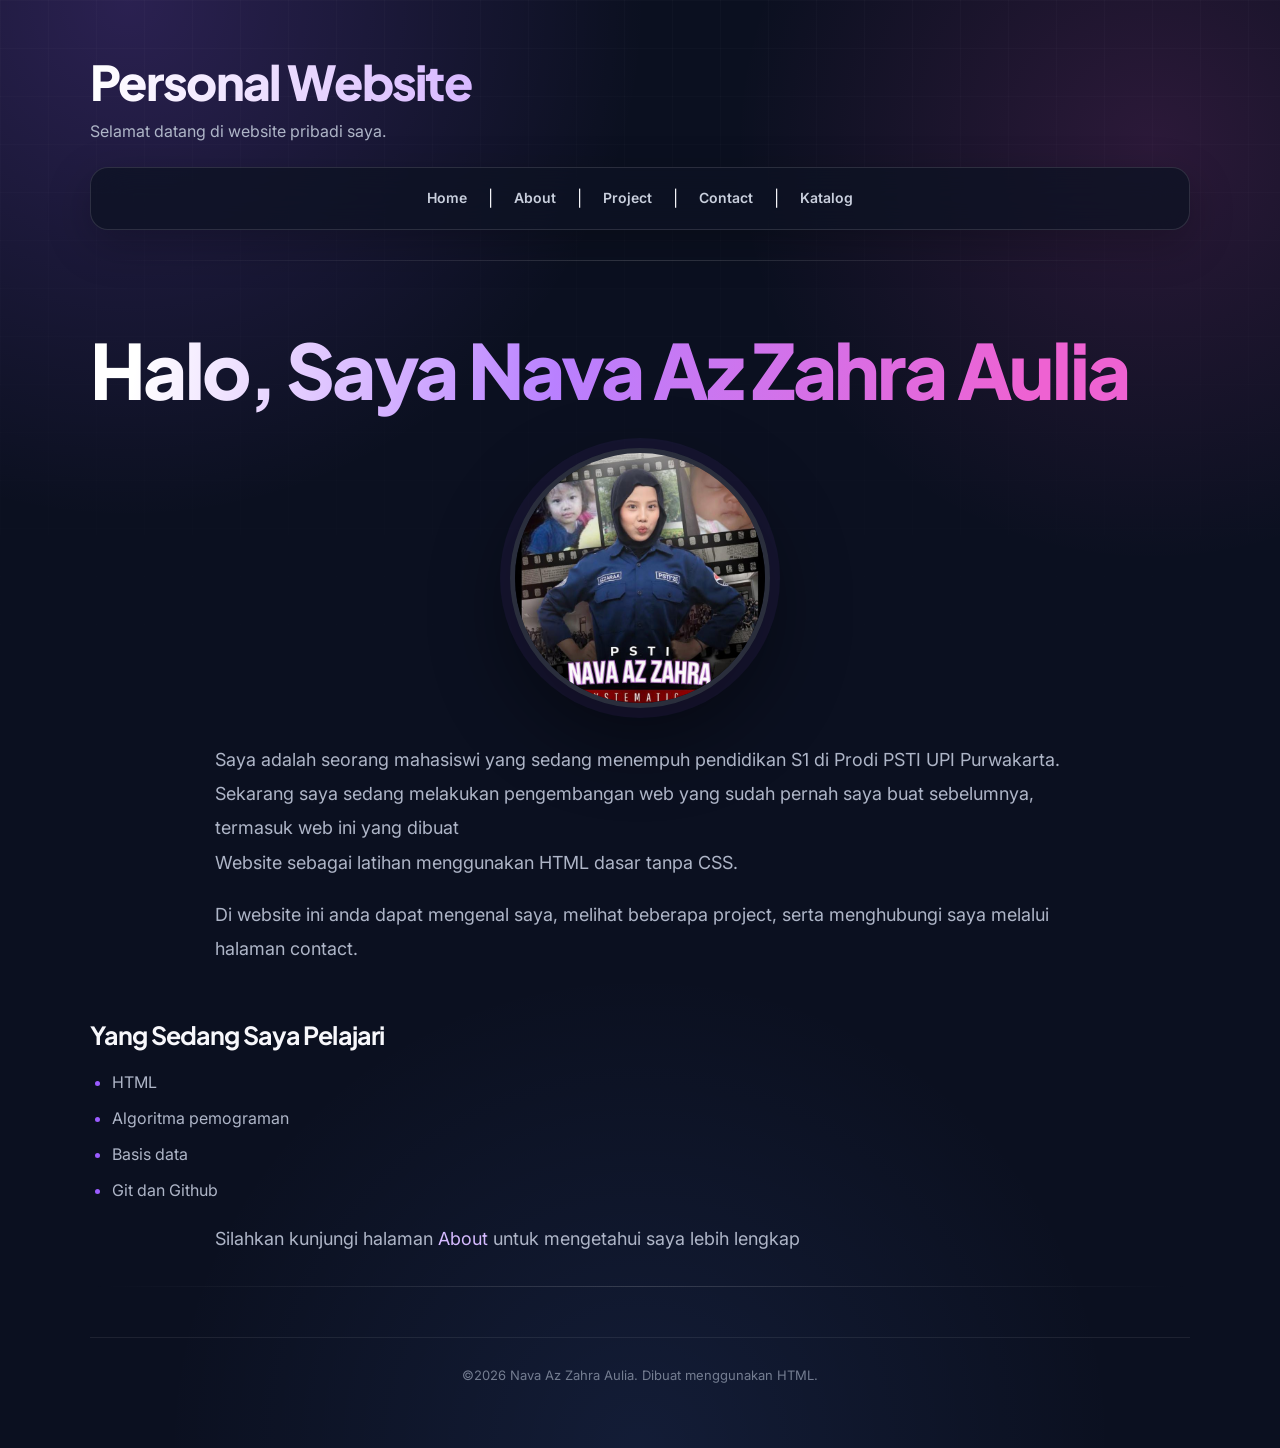
<file: index.html>
<!doctype html>
<html lang="id">
  <head>
    <meta charset="UTF-8" />
    <title>Personal Website</title>
    <!-- Menggubungkan file HTML dengan file CSS eksternal -->
     <link rel="stylesheet" href="style.css"
  </head>
  <body>
    <!-- Konten halaman ditulis di dalam body -->
    <h1>Personal Website</h1>
    <p>Selamat datang di website pribadi saya.</p>
    <nav>
      <a href="index.html">Home</a> | <a href="about.html">About</a> |
      <a href="project.html">Project</a>| <a href="contact.html">Contact</a> |
      <a href="katalog.html">Katalog</a>
    </nav>
    <hr />
  </body>
  <h2>Halo, Saya Nava Az Zahra Aulia</h2>
  <body>
    <img src="assets/Nava.jpeg" alt="Foto profil" width="200" />
    <p>
      Saya adalah seorang mahasiswi yang sedang menempuh pendidikan S1 di Prodi PSTI UPI Purwakarta. Sekarang saya sedang melakukan pengembangan web yang sudah pernah saya buat sebelumnya, termasuk web ini yang dibuat <br />Website
      sebagai latihan menggunakan HTML dasar tanpa CSS.
    </p>
    <p>
      Di website ini anda dapat mengenal saya, melihat beberapa project, serta
      menghubungi saya melalui halaman contact.
    </p>
<h3>Yang Sedang Saya Pelajari</h3>
<ul>
      <li>HTML</li>
      <li>Algoritma pemograman</li>
      <li>Basis data</li>
      <li>Git dan Github</li>
    </ul>
<p>Silahkan kunjungi halaman <a href="about.html">About</a> untuk mengetahui saya lebih lengkap </p>
   <hr />
   <p>©2026 Nava Az Zahra Aulia. Dibuat menggunakan HTML.</p>
<body>
</html>
</file>
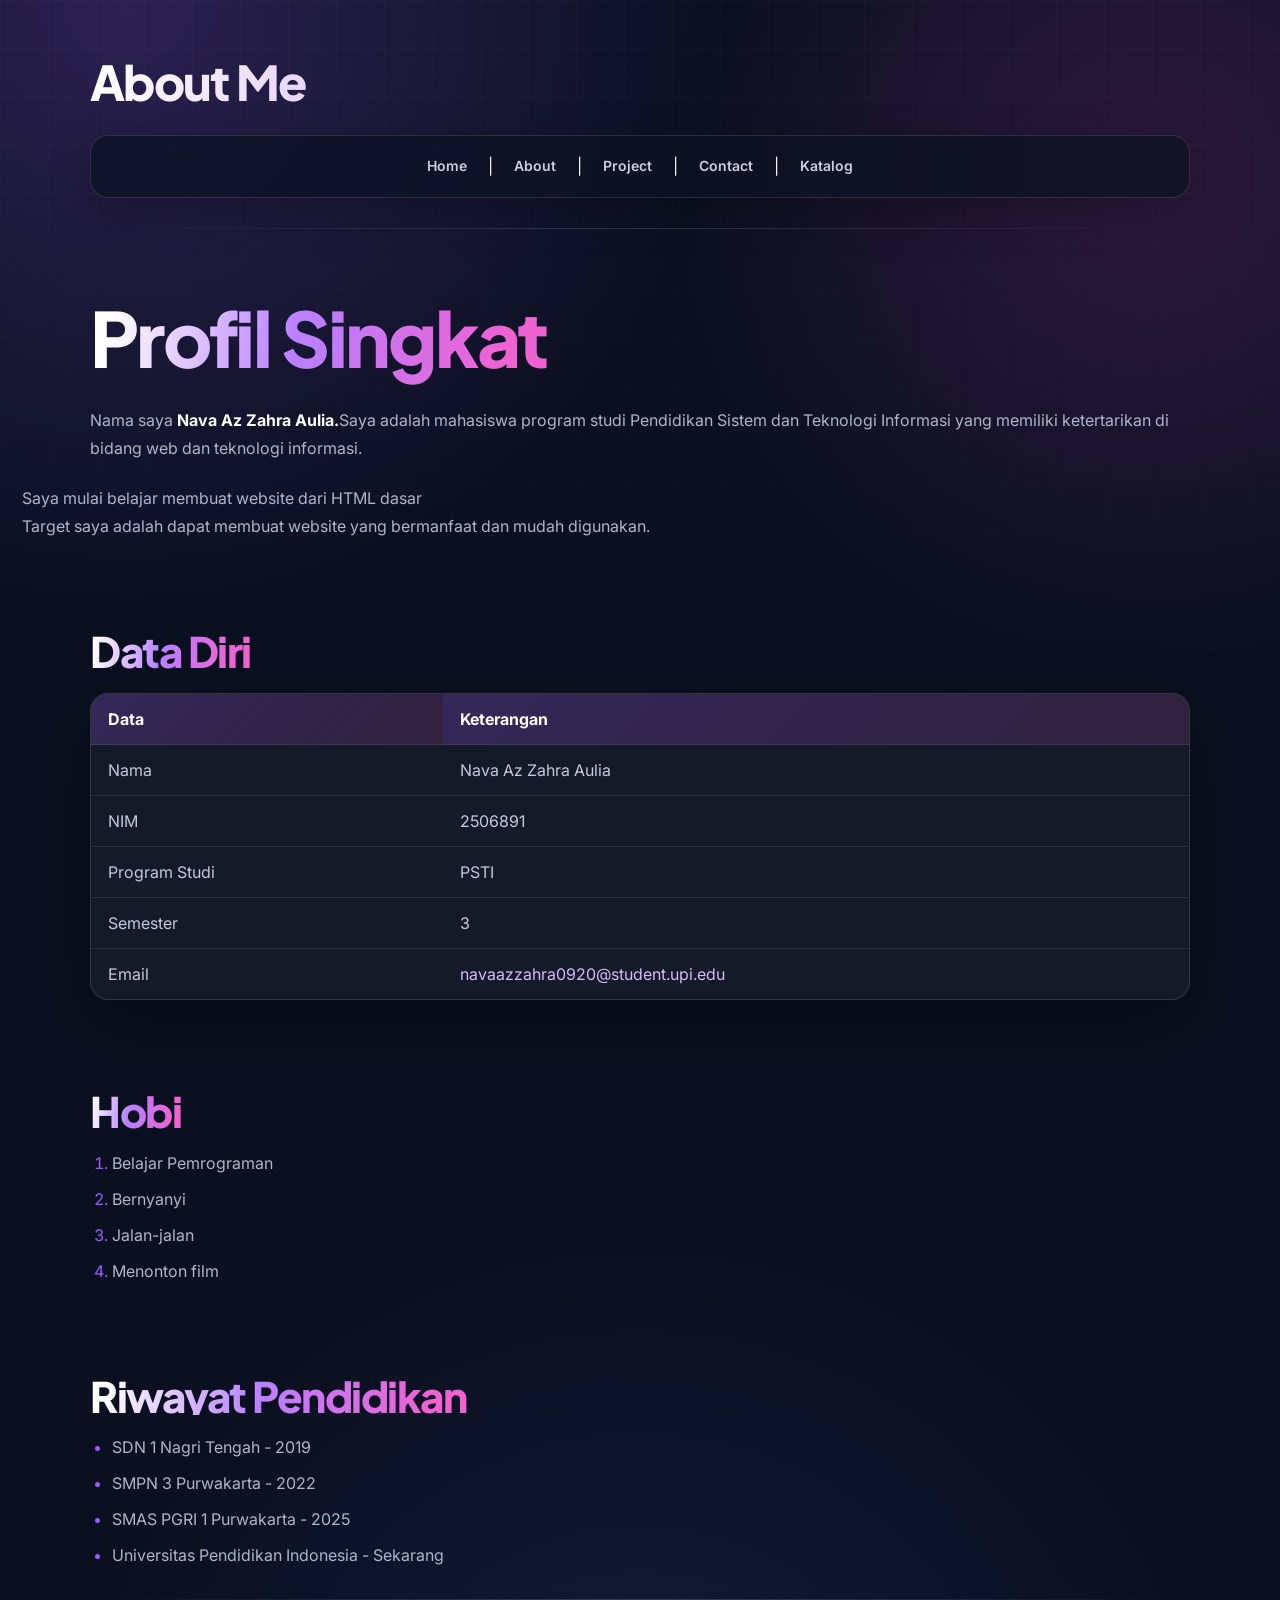
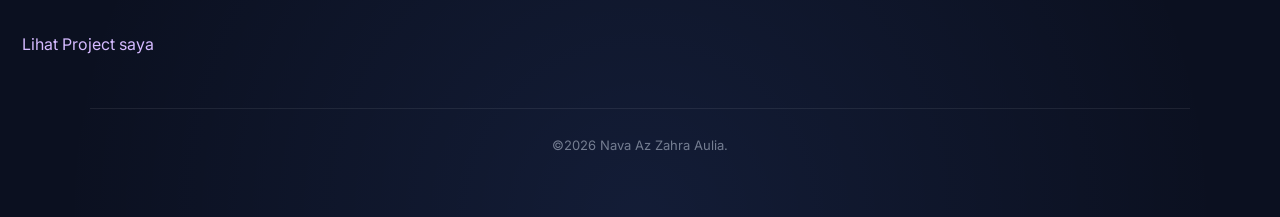
<file: about.html>
<html lang="id">
  <head>
    <meta charset="UTF-8" />
    <title>Personal Website</title>
    <!-- Menggubungkan file HTML dengan file CSS eksternal -->
     <link rel="stylesheet" href="style.css"
  </head>
  <body>
    <!-- Konten halaman ditulis di dalam body -->
    <h1>About Me</h1>
    <nav>
      <a href="index.html">Home</a> | <a href="about.html">About</a> |
      <a href="project.html">Project</a>| <a href="contact.html">Contact</a> |
      <a href="katalog.html">Katalog</a>
    </nav>
    <hr />
  </body>
  <h2>Profil Singkat</h2>
  <p>Nama saya <strong>Nava Az Zahra Aulia.</strong>Saya adalah mahasiswa program studi Pendidikan Sistem dan Teknologi Informasi yang memiliki ketertarikan di bidang web dan teknologi informasi.</p>
  <p>Saya mulai belajar membuat website dari HTML dasar  <br />Target saya adalah dapat membuat website yang bermanfaat dan mudah digunakan.</p>
  <h2>Data Diri</h2>
  <table border="1" cellpadding="8">
  <tr>
   <th>Data</th>
   <th>Keterangan</th>
  </tr>
  <tr>
   <td>Nama</td>
   <td>Nava Az Zahra Aulia</td>
  </tr>
  <tr>
  <td>NIM</td>
  <td>2506891</td>
 </tr>
 <tr>
  <td>Program Studi</td>
  <td>PSTI</td>
 </tr>
 <tr>
  <td>Semester</td>
  <td>3</td>
 </tr>
 <tr>
  <td>Email</td>
  <td>
  <a href="mailto:navaazzahra0920@student.upi.edu">
   navaazzahra0920@student.upi.edu</a>
 </td>
 </tr>
</table>
<h2>Hobi</h2>
<ol>
    <li>Belajar Pemrograman</li>
    <li>Bernyanyi</li>
    <li>Jalan-jalan</li>
    <li>Menonton film</li>
</ol>
<h2>Riwayat Pendidikan</h2>
<ul>
    <li>SDN 1 Nagri Tengah - 2019</li>
    <li>SMPN 3 Purwakarta - 2022</li>
    <li>SMAS PGRI 1 Purwakarta - 2025</li>
    <li>Universitas Pendidikan Indonesia - Sekarang</li>
</ul>
<hr>
    <p>
      <a href="project.html"> Lihat Project saya</a>
    </p>
    <p>©2026 Nava Az Zahra Aulia.</p>
  <body>
</html>
</file>
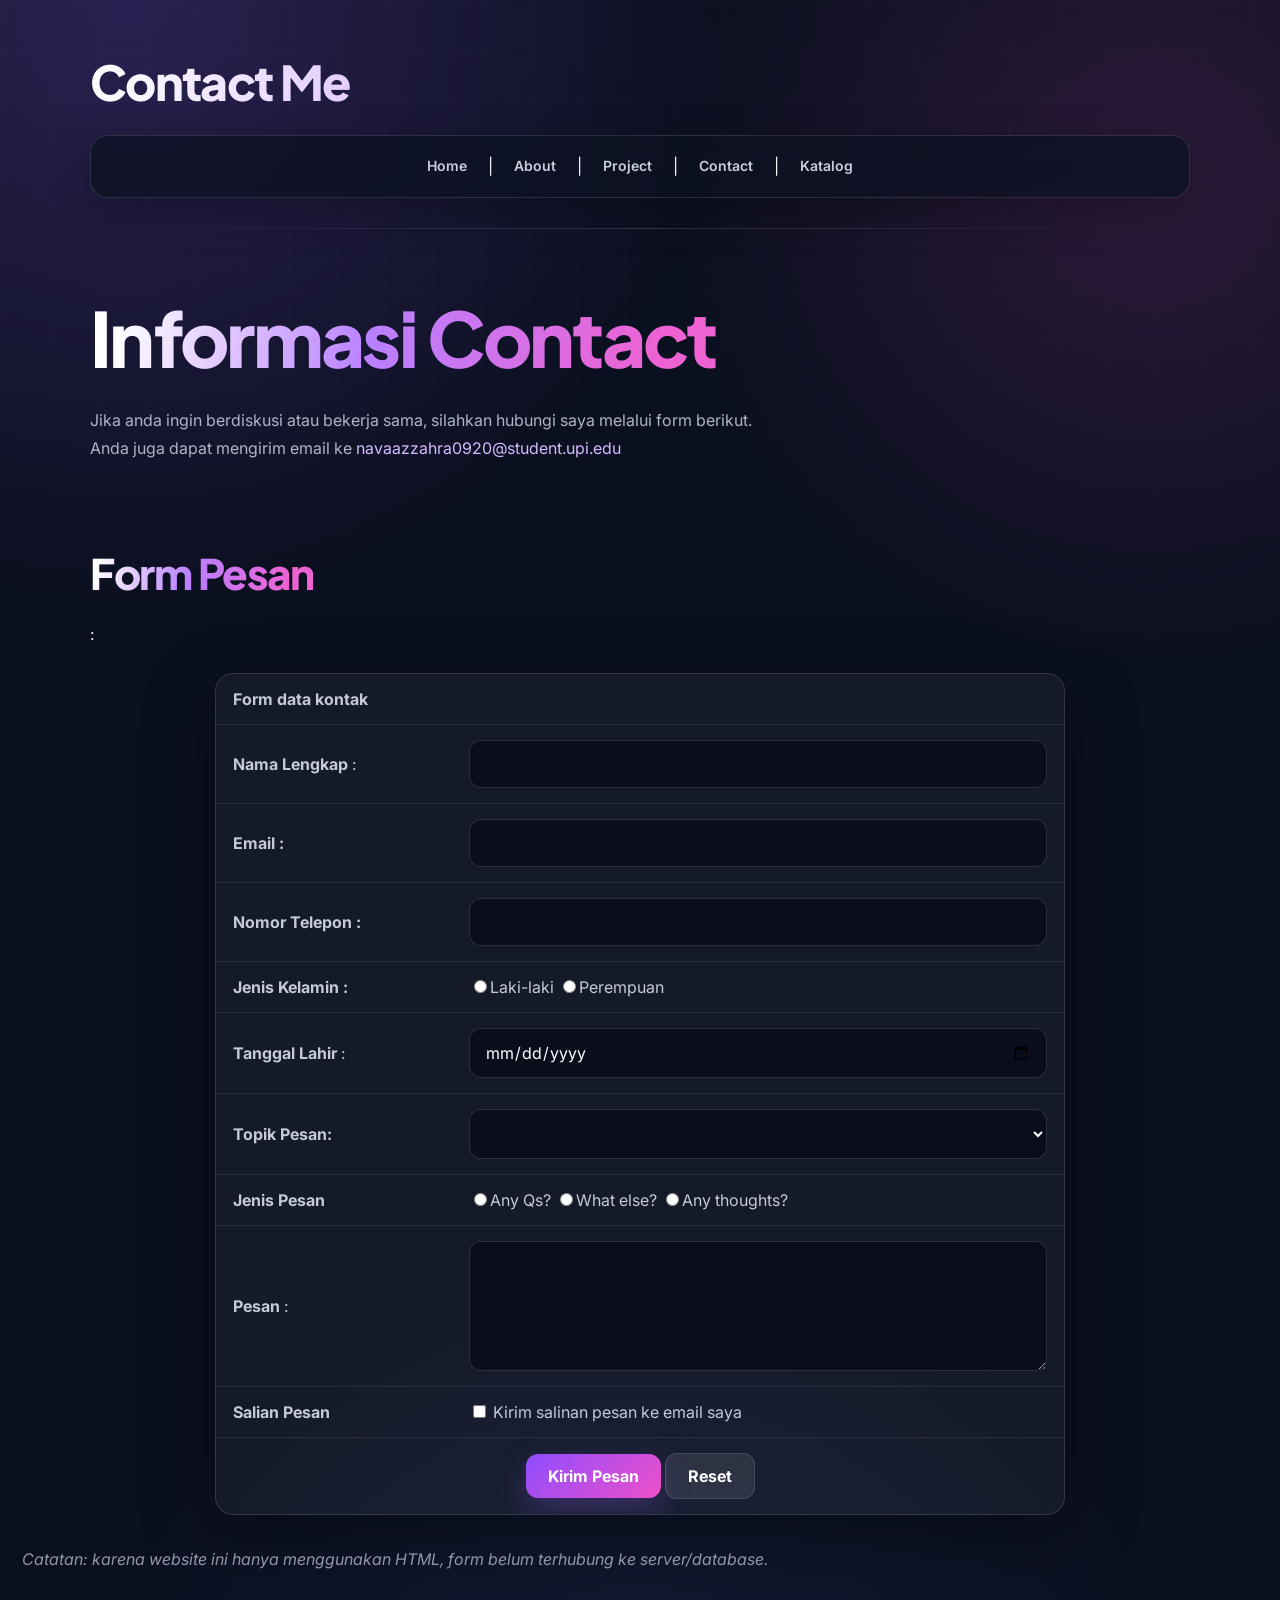
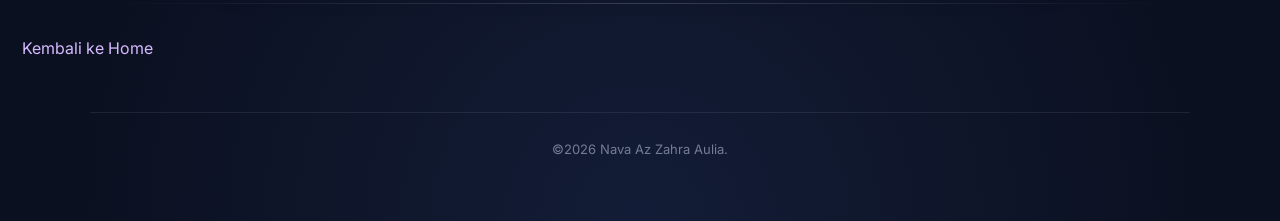
<file: contact.html>
<html lang="id">
  <head>
    <meta charset="UTF-8" />
    <title>Personal Website</title>
    <!-- Menggubungkan file HTML dengan file CSS eksternal -->
     <link rel="stylesheet" href="style.css"
  </head>
  <body>
    <!-- Konten halaman ditulis di dalam body -->
    <h1>Contact Me</h1>
    <nav>
      <a href="index.html">Home</a> | <a href="about.html">About</a> |
      <a href="project.html">Project</a>| <a href="contact.html">Contact</a>|
      <a href="katalog.html">Katalog</a>
    </nav>
    <hr />
    <h2>Informasi Contact</h2>
    <p>
      Jika anda ingin berdiskusi atau bekerja sama, silahkan hubungi saya
      melalui form berikut.<br />
      Anda juga dapat mengirim email ke
      <a href="mailto:navaazzahra0920@student.upi.edu"> navaazzahra0920@student.upi.edu</a>
    </p>
    <h2>Form Pesan</h2>
    <form>
      <table border="2" cellspacing="5" cellpadding="5" width="50%">
        <tr>
          <td class="label" colspan="2" align="center">
            <b>Form data kontak</b>
          </td>
        </tr>
        <tr>
          <td class="label" align="right"><b>Nama Lengkap</b> :</td>
          <td class="input"><input type="text" name="nama" /></td>
        </tr>
        <tr>
          <td class="label" align="right"><b>Email :</b></td>
          <td class="input"><input type="email" name="Email" /></td>
        </tr>
        <tr>
          <td class="label" align="right"><b>Nomor Telepon :</b></td>
          <td class="input"><input type="tel" name="Nomor Telepon" /></td>
        </tr>
        <tr>
          <td class="label" align="right"><b> Jenis Kelamin :</b></td>
          <td>
            <input type="radio" name="jk" value="L" />Laki-laki
            <input type="radio" name="jk" value="P" />Perempuan
          </td>
        </tr>
        <tr>
          <td class="label" align="right"><b>Tanggal Lahir</b> :</td>
          <td class="input"><input type="date" name="tanggal_lahir" /></td>
        </tr>
        <tr>
          <td class="label" align="right"><b>Topik Pesan:</b></td>
          <td>
            <select name="Topik Pesan">
              <option></option>
              <option value="Wanna study?">Wanna study?</option>
              <option value="Let's make moves">Let's make moves</option>
              <option value="Wanna get closer?">Wanna get closer?</option>
            </select>
          </td>
        </tr>
        <tr>
          <td class="label" align="right"><b> Jenis Pesan</b></td>
          <td>
            <input type="radio" name="jp" value="Any Qs?" />Any Qs?
            <input type="radio" name="jp" value="What else?" />What else?
            <input type="radio" name="jp" value="Any thoughts?" />Any thoughts?
          </td>
        </tr>
        <tr>
          <td class="label" align="right"><b>Pesan</b> :</td>
          <td class="textarea">
            <textarea name="Pesan" rows="5" cols="33"></textarea>
          </td>
        </tr>
        <tr>
          <td class="label" align="right"> <b>Salian Pesan</b></td> :</td>
          <td>
            <input type="checkbox" id="salinan" name="Salinan" />
            <label for="salinan"> Kirim salinan pesan ke email saya </label>
          </td>
        </tr>
        <tr>
          <td colspan="2" style="text-align: center">
            <input type="submit" value="Kirim Pesan" />
            <input type="reset" value="Reset" />
          </td>
        </tr>
      </table>
    </form>
    <p>
      <i
        >Catatan: karena website ini hanya menggunakan HTML, form belum
        terhubung ke server/database.</i
      >
    </p>
    <hr />
    <p>
      <a href="home.html"> Kembali ke Home</a>
    </p>
    <p>©2026 Nava Az Zahra Aulia.</p>
  </body>
</html>
</file>
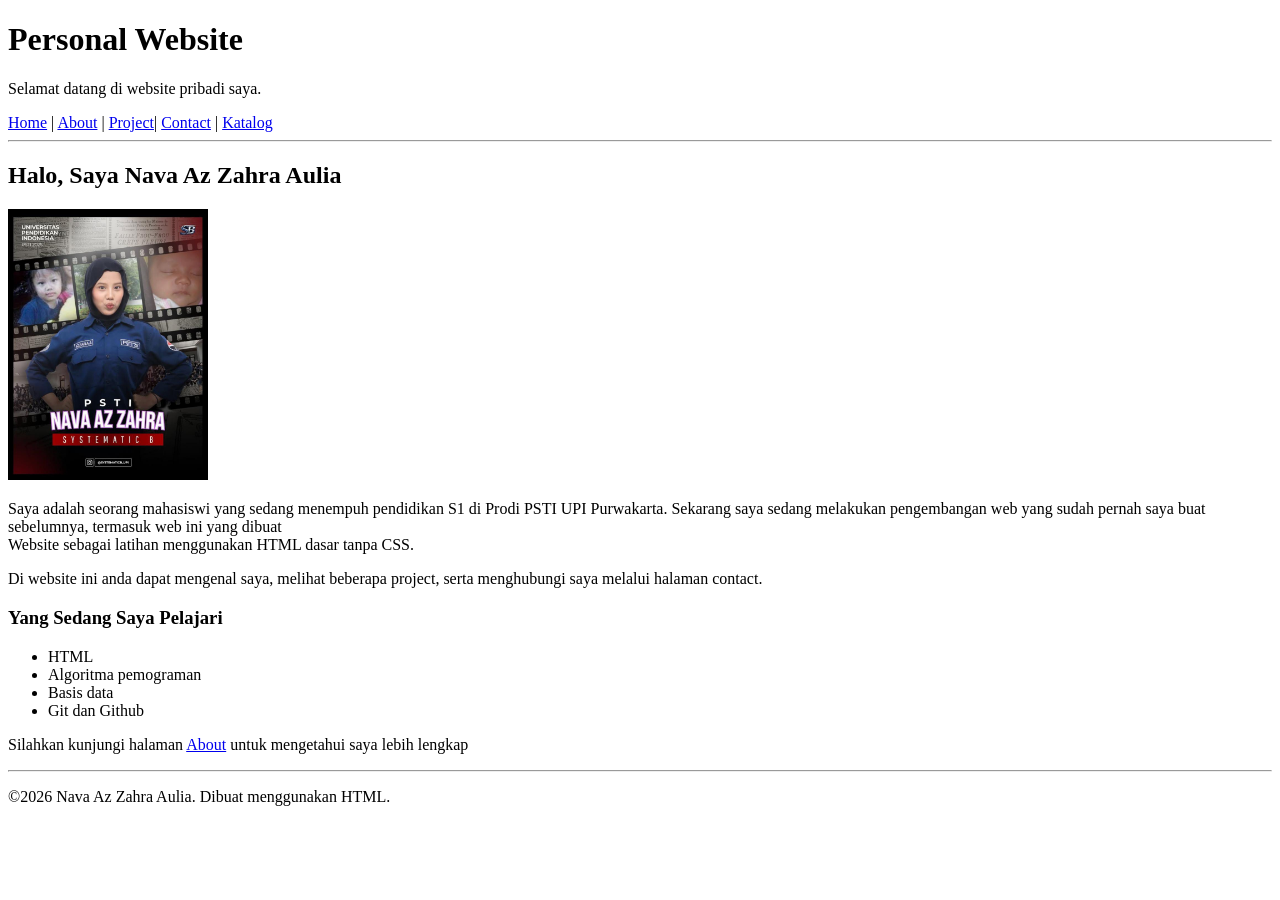
<file: home.html>
<!doctype html>
<html lang="id">
  <head>
    <meta charset="UTF-8" />
    <title>Personal Website</title>
  </head>
  <body>
    <!-- Konten halaman ditulis di dalam body -->
    <h1>Personal Website</h1>
    <p>Selamat datang di website pribadi saya.</p>
    <nav>
      <a href="home.html">Home</a> | <a href="about.html">About</a> |
      <a href="project.html">Project</a>| <a href="contact.html">Contact</a> |
      <a href="katalog.html">Katalog</a>
    </nav>
    <hr />
  </body>
  <h2>Halo, Saya Nava Az Zahra Aulia</h2>
  <body>
    <img src="assets/Nava.jpeg" alt="Foto profil" width="200" />
    <p>
      Saya adalah seorang mahasiswi yang sedang menempuh pendidikan S1 di Prodi PSTI UPI Purwakarta. Sekarang saya sedang melakukan pengembangan web yang sudah pernah saya buat sebelumnya, termasuk web ini yang dibuat <br />Website
      sebagai latihan menggunakan HTML dasar tanpa CSS.
    </p>
    <p>
      Di website ini anda dapat mengenal saya, melihat beberapa project, serta
      menghubungi saya melalui halaman contact.
    </p>
<h3>Yang Sedang Saya Pelajari</h3>
<ul>
      <li>HTML</li>
      <li>Algoritma pemograman</li>
      <li>Basis data</li>
      <li>Git dan Github</li>
    </ul>
<p>Silahkan kunjungi halaman <a href="about.html">About</a> untuk mengetahui saya lebih lengkap </p>
   <hr />
   <p>©2026 Nava Az Zahra Aulia. Dibuat menggunakan HTML.</p>
<body>
</html>
</file>
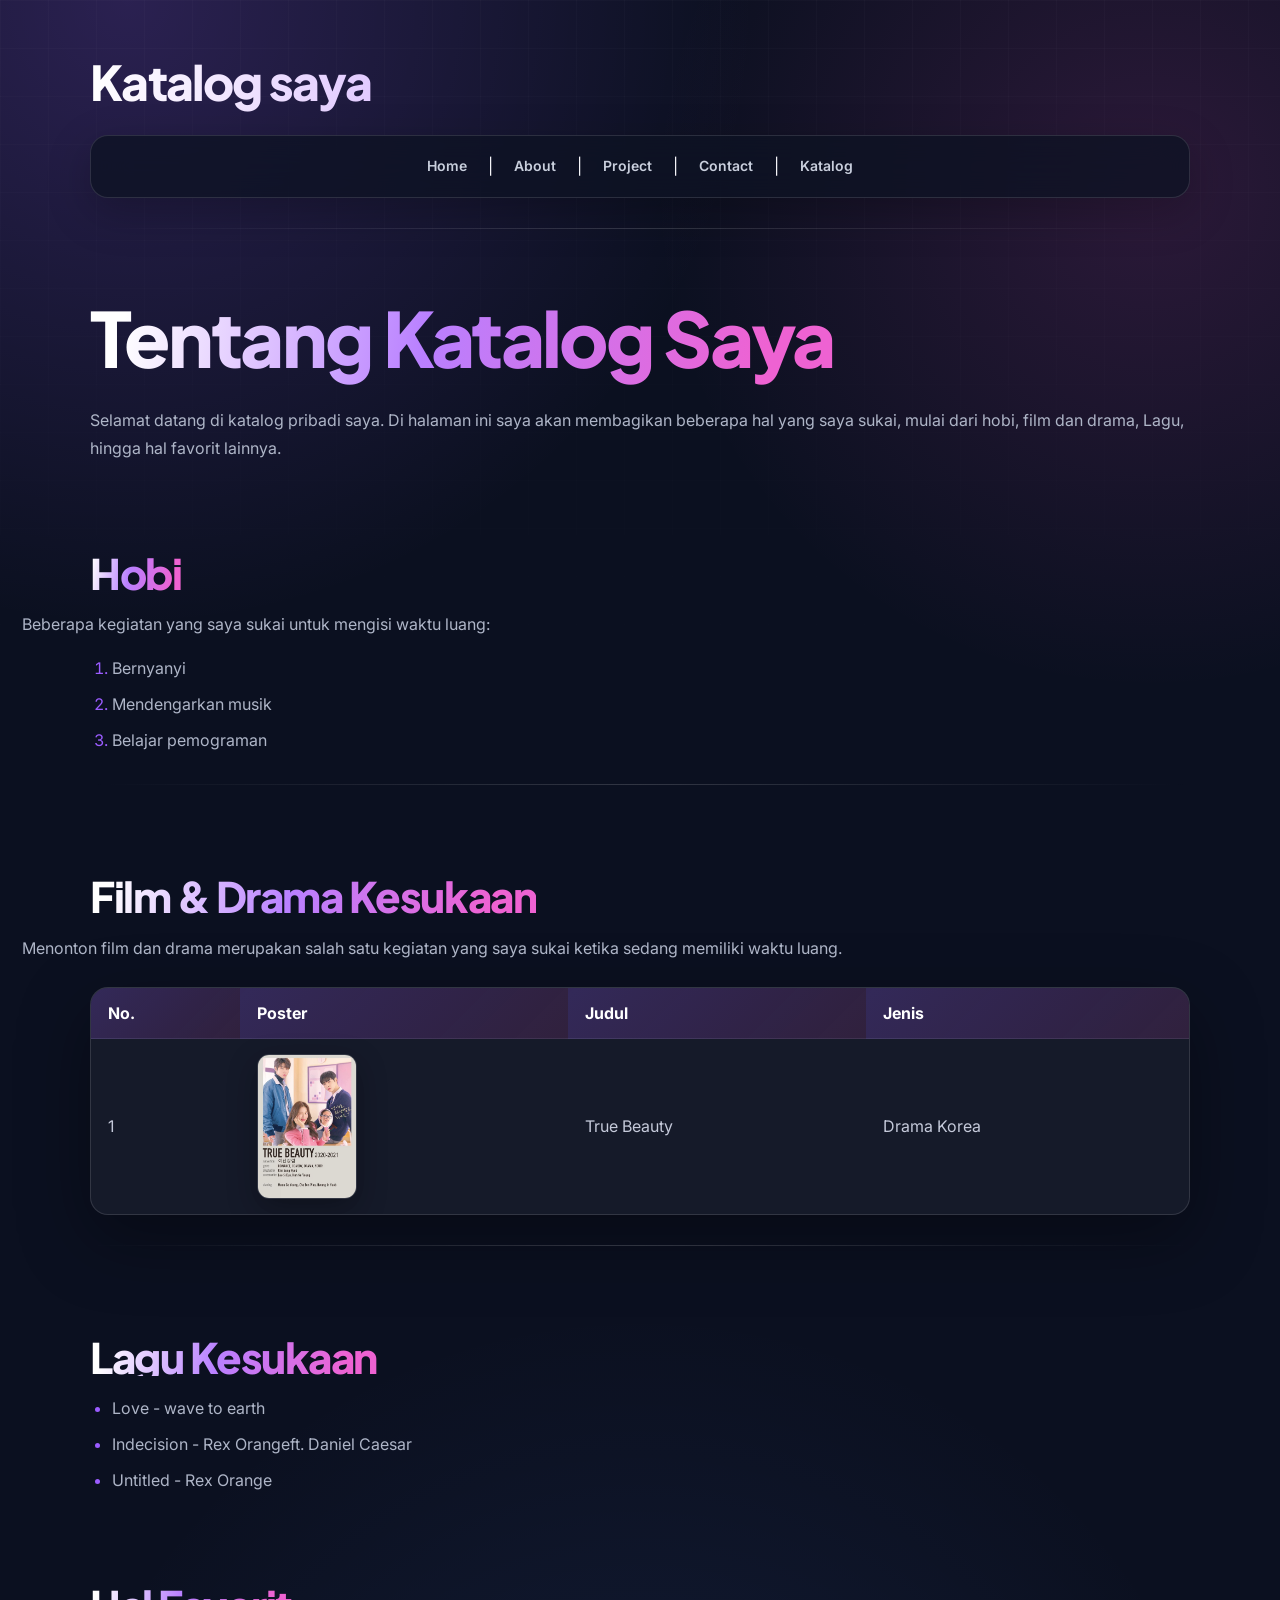
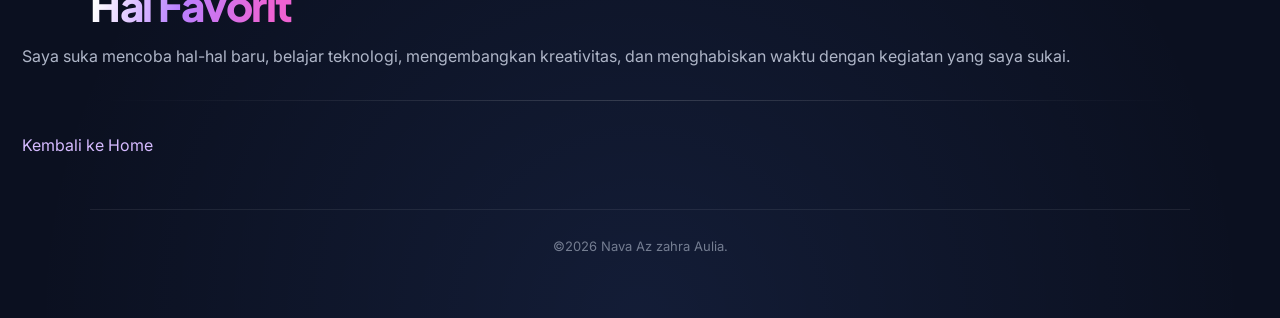
<file: katalog.html>
<html lang="id">
  <head>
    <meta charset="UTF-8" />
    <title>Personal Website</title>
    <!-- Menggubungkan file HTML dengan file CSS eksternal -->
     <link rel="stylesheet" href="style.css"
  </head>
  <body>
    <!-- Konten halaman ditulis di dalam body -->
    <h1>Katalog saya</h1>
    <nav>
      <a href="index.html">Home</a> | <a href="about.html">About</a> |
      <a href="project.html">Project</a>| <a href="contact.html">Contact</a>|
      <a href="katalog.html">Katalog</a>
    </nav>
    <hr />

    <h2>Tentang Katalog Saya</h2>

    <p>
      Selamat datang di katalog pribadi saya. Di halaman ini saya akan
      membagikan beberapa hal yang saya sukai, mulai dari hobi, film dan drama,
      Lagu, hingga hal favorit lainnya.
    </p>

    <h2>Hobi</h2>

    <p>Beberapa kegiatan yang saya sukai untuk mengisi waktu luang:</p>
    <ol>
      <li>Bernyanyi</li>
      <li>Mendengarkan musik</li>
      <li>Belajar pemograman</li>
    </ol>

    <hr />

    <h2>Film & Drama Kesukaan</h2>

    <p>
      Menonton film dan drama merupakan salah satu kegiatan yang saya sukai
      ketika sedang memiliki waktu luang.
    </p>

    <table border="1" cellpadding="8">
      <tr>
        <th>No.</th>
        <th>Poster</th>
        <th>Judul</th>
        <th>Jenis</th>
      </tr>

      <tr>
        <td>1</td>
        <td>
          <img src="assets/true beauty.jpeg" width="100" alt="Poster Drama" />
        </td>
        <td>True Beauty</td>
        <td>Drama Korea</td>
      </tr>
    </table>

    <hr />

    <h2>Lagu Kesukaan</h2>

    <ul>
      <li>Love - wave to earth</li>
      <li>Indecision - Rex Orangeft. Daniel Caesar</li>
      <li>Untitled - Rex Orange</li>
    </ul>

    <h2>Hal Favorit</h2>

    <p>
      Saya suka mencoba hal-hal baru, belajar teknologi, mengembangkan
      kreativitas, dan menghabiskan waktu dengan kegiatan yang saya sukai.
    </p>

    <hr />

    <p>
      <a href="home.html">Kembali ke Home</a>
    </p>

    <p>©2026 Nava Az zahra Aulia.</p>
  </body>
</html>
</file>
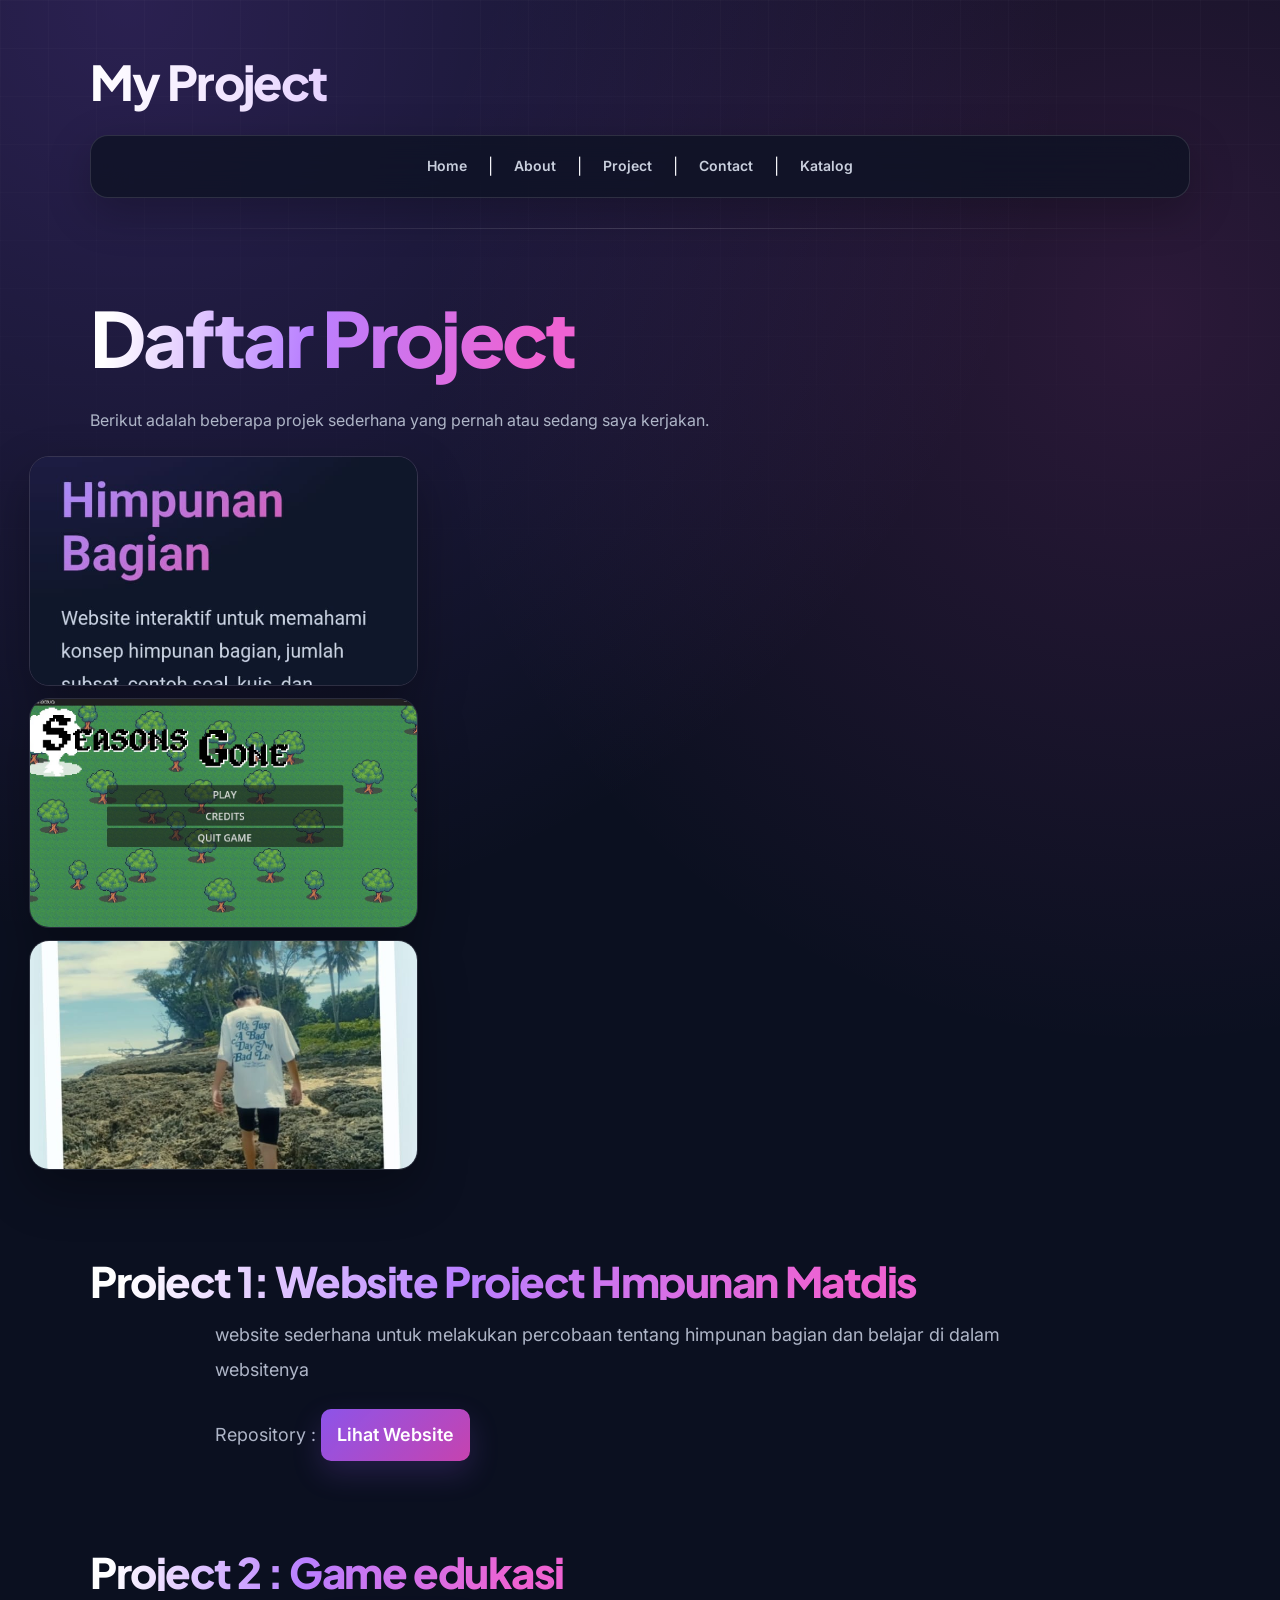
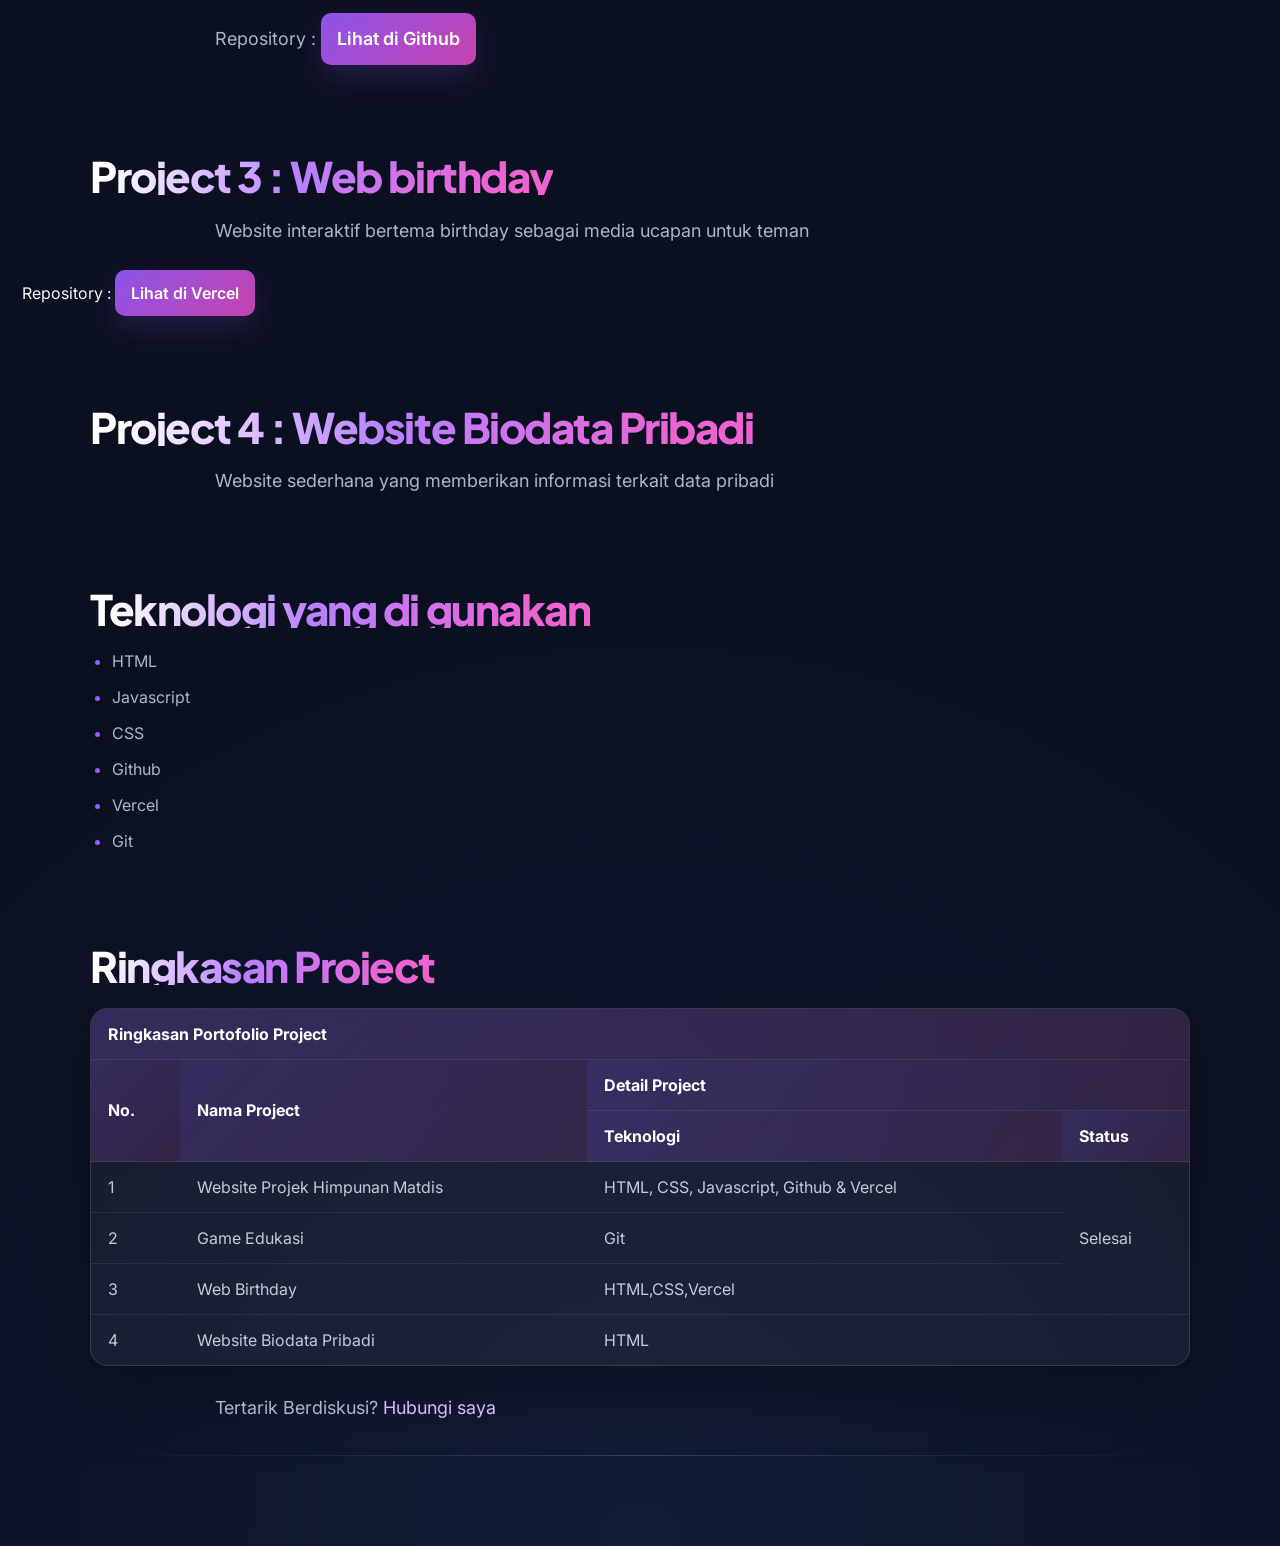
<file: project.html>
<html lang="id">
  <head>
    <meta charset="UTF-8" />
    <title>p Personal Website</title>
    <!-- Menggubungkan file HTML dengan file CSS eksternal -->
     <link rel="stylesheet" href="style.css"
  </head>
  <body>
    <!-- Konten halaman ditulis di dalam body -->
    <h1>My Project</h1>
    <nav>
      <a href="index.html">Home</a> | <a href="about.html">About</a> |
      <a href="project.html">Project</a>| <a href="contact.html">Contact</a>|
      <a href="katalog.html">Katalog</a>
    </nav>
    <hr />
    <h2>Daftar Project</h2>
    <p>
      Berikut adalah beberapa projek sederhana yang pernah atau sedang saya
      kerjakan.
    </p>
    <img src="assets/web himpunan .jpeg" alt="tampilan" width="200" />
    <img src="assets/Game.jpeg" alt="tampilan" width="400" />
    <img src="assets/web birthday.jpeg" alt="tampilan" width="200" />
    <h2>Project 1: Website Project Hmpunan Matdis</h2>
    <p>
      website sederhana untuk melakukan percobaan tentang himpunan bagian dan
      belajar di dalam websitenya
    </p>
    <p>
      Repository :
      <a href="https://project-individu-matdis-nava.vercel.app">
        Lihat Website</a
      >
    </p>

    <h2>Project 2 : Game edukasi</h2>
    <p>
      Repository :
      <a href="https://github.com/ceceaj/Project-UAS-2B"> Lihat di Github</a>
    </p>

    <h2>Project 3 : Web birthday</h2>
    <p>Website interaktif bertema birthday sebagai media ucapan untuk teman</p>
      Repository :
      <a href="https://web-birthday19.vercel.app"> Lihat di Vercel</a>
    </p>

   <h2>Project 4 : Website Biodata Pribadi</h2>
    <p>Website sederhana yang memberikan informasi terkait data pribadi</p>


    <h2>Teknologi yang di gunakan</h2>
    <ul>
      <li>HTML</li>
      <li>Javascript</li>
      <li>CSS</li>
      <li>Github</li>
      <li>Vercel</li>
      <li>Git</li>
    </ul>
    <h2>Ringkasan Project</h2>
    <table border="1" cellpadding="10">
      <tr>
        <th colspan="4">Ringkasan Portofolio Project</th>
      </tr>
      <tr>
        <th rowspan="2">No.</th>
        <th rowspan="2">Nama Project</th>
        <th colspan="2">Detail Project</th>
      </tr>
      <tr>
        <th>Teknologi</th>
        <th>Status</th>
      </tr>
      <tr>
        <td>1</td>
        <td>Website Projek Himpunan Matdis</td>
        <td>HTML, CSS, Javascript, Github & Vercel</td>
        <td rowspan="3">Selesai</td>
      </tr>
      <tr>
        <td>2</td>
        <td>Game Edukasi</td>
        <td>Git</td>
      </tr>
      <tr>
        <td>3</td>
        <td>Web Birthday</td>
        <td>HTML,CSS,Vercel</td>
      </tr>
       <tr>
        <td>4</td>
        <td>Website Biodata Pribadi</td>
        <td>HTML</td>
      </tr>
    </table>
    <p>Tertarik Berdiskusi? <a href="contact.html">Hubungi saya</a></p>
    <hr />
  </body>
</html>
</file>
<file: style.css>
/* =========================================================
   MODERN PORTFOLIO CSS
   Untuk:
   home.html
   about.html
   project.html
   contact.html
   katalog.html
   ========================================================= */


/* =========================================================
   GOOGLE FONT
   ========================================================= */

@import url('https://fonts.googleapis.com/css2?family=Inter:wght@400;500;600;700;800&family=Plus+Jakarta+Sans:wght@500;600;700;800&display=swap');


/* =========================================================
   VARIABEL WARNA
   ========================================================= */

:root {
    --bg: #0b1020;
    --bg-soft: #11182c;

    --card: rgba(255, 255, 255, 0.065);
    --card-hover: rgba(255, 255, 255, 0.095);

    --border: rgba(255, 255, 255, 0.12);

    --text: #f7f7fb;
    --muted: #aeb5c7;

    --purple: #9b5cff;
    --pink: #f04fcf;
    --blue: #5b8cff;
    --green: #50d890;

    --shadow: 0 24px 70px rgba(0, 0, 0, 0.35);

    --radius: 24px;
}


/* =========================================================
   RESET
   ========================================================= */

* {
    box-sizing: border-box;
}

html {
    scroll-behavior: smooth;
}

body {
    margin: 0;
    min-height: 100vh;

    color: var(--text);

    background:
        radial-gradient(
            circle at 10% 0%,
            rgba(155, 92, 255, 0.22),
            transparent 28%
        ),
        radial-gradient(
            circle at 90% 10%,
            rgba(240, 79, 207, 0.14),
            transparent 24%
        ),
        radial-gradient(
            circle at 50% 100%,
            rgba(91, 140, 255, 0.10),
            transparent 30%
        ),
        var(--bg);

    font-family: "Inter", Arial, sans-serif;

    line-height: 1.75;

    padding: 0 22px 60px;
}


/* =========================================================
   BACKGROUND GRID
   ========================================================= */

body::before {
    content: "";

    position: fixed;

    inset: 0;

    pointer-events: none;

    background-image:
        linear-gradient(
            rgba(255, 255, 255, 0.018) 1px,
            transparent 1px
        ),
        linear-gradient(
            90deg,
            rgba(255, 255, 255, 0.018) 1px,
            transparent 1px
        );

    background-size: 48px 48px;

    mask-image: linear-gradient(
        to bottom,
        black,
        transparent 85%
    );

    z-index: -1;
}


/* =========================================================
   TYPOGRAPHY
   ========================================================= */

h1,
h2,
h3,
h4 {
    font-family: "Plus Jakarta Sans", Arial, sans-serif;

    line-height: 1.15;

    letter-spacing: -0.035em;
}

h1,
h2,
h3,
p,
ul,
ol,
table,
form {
    max-width: 1100px;
}

p {
    color: var(--muted);

    font-size: 16px;
}

a {
    color: #d5baff;

    text-decoration: none;

    transition: 0.25s ease;
}

a:hover {
    color: #ffffff;
}


/* =========================================================
   JUDUL WEBSITE
   ========================================================= */

body > h1:first-child {
    max-width: 1100px;

    margin: 0 auto;

    padding: 54px 0 8px;

    font-size: clamp(
        30px,
        5vw,
        48px
    );

    font-weight: 800;

    background:
        linear-gradient(
            90deg,
            #ffffff 0%,
            #c89cff 48%,
            #f36bd5 100%
        );

    -webkit-background-clip: text;
    background-clip: text;

    color: transparent;
}


/* =========================================================
   SUBTITLE
   ========================================================= */

body > p:first-of-type {
    max-width: 1100px;

    margin: 0 auto 22px;

    color: var(--muted);
}


/* =========================================================
   NAVBAR
   ========================================================= */

nav {
    position: sticky;

    top: 14px;

    z-index: 100;

    max-width: 1100px;

    margin: 18px auto 30px;

    padding: 8px;

    display: flex;

    justify-content: center;

    align-items: center;

    gap: 4px;

    flex-wrap: wrap;

    background:
        rgba(13, 18, 35, 0.78);

    border:
        1px solid var(--border);

    border-radius: 18px;

    box-shadow:
        0 14px 45px rgba(0, 0, 0, 0.24);

    backdrop-filter: blur(18px);

    -webkit-backdrop-filter: blur(18px);
}


/* LINK NAVBAR */

nav a {
    display: inline-block;

    padding: 10px 17px;

    border-radius: 12px;

    color: #c9cfdd;

    font-weight: 600;

    font-size: 14px;
}


/* HOVER NAVBAR */

nav a:hover {
    color: #ffffff;

    background:
        linear-gradient(
            135deg,
            rgba(155, 92, 255, 0.24),
            rgba(240, 79, 207, 0.18)
        );

    transform: translateY(-1px);
}


/* =========================================================
   GARIS
   ========================================================= */

hr {
    max-width: 1100px;

    margin: 30px auto;

    border: 0;

    height: 1px;

    background:
        linear-gradient(
            90deg,
            transparent,
            rgba(255, 255, 255, 0.16),
            transparent
        );
}


/* =========================================================
   HERO / HOME
   ========================================================= */

body > h2 {
    max-width: 1100px;

    margin: 70px auto 20px;

    font-size:
        clamp(
            42px,
            7vw,
            76px
        );

    font-weight: 800;

    color: #ffffff;
}


/* GRADIENT JUDUL */

body > h2::first-line {
    background:
        linear-gradient(
            100deg,
            #ffffff 5%,
            #b980ff 45%,
            #ee62d2 90%
        );

    -webkit-background-clip: text;

    background-clip: text;

    color: transparent;
}


/* =========================================================
   FOTO PROFIL
   ========================================================= */

body > img {
    display: block;

    width: min(260px, 80vw);

    height: 260px;

    object-fit: cover;

    margin: 30px auto 35px;

    border-radius: 50%;

    border:
        5px solid rgba(255, 255, 255, 0.13);

    box-shadow:
        0 0 0 10px rgba(155, 92, 255, 0.07),
        0 30px 80px rgba(0, 0, 0, 0.45);
}


/* =========================================================
   PARAGRAF HERO
   ========================================================= */

body > img + p,
body > img ~ p {
    max-width: 850px;

    margin-left: auto;

    margin-right: auto;

    font-size: 18px;

    line-height: 1.9;
}


/* =========================================================
   SUB JUDUL
   ========================================================= */

body > h3 {
    max-width: 1100px;

    margin: 55px auto 18px;

    font-size: 25px;
}


/* =========================================================
   LIST
   ========================================================= */

body > ul,
body > ol {
    max-width: 1100px;

    margin-left: auto;

    margin-right: auto;
}

ul,
ol {
    color: var(--muted);

    padding: 0 0 0 22px;
}

li {
    margin: 8px 0;
}

li::marker {
    color: var(--purple);
}

strong {
    color: #ffffff;
}

i {
    color: #8f97aa;
}


/* =========================================================
   SECTION HEADING
   ========================================================= */

body > h2:not(:first-of-type) {
    max-width: 1100px;

    margin-top: 70px;

    padding-top: 10px;

    font-size:
        clamp(
            28px,
            4vw,
            42px
        );
}


/* =========================================================
   TABLE
   ========================================================= */

table {
    width: min(100%, 1100px);

    margin: 25px auto;

    border-collapse: separate;

    border-spacing: 0;

    overflow: hidden;

    border:
        1px solid var(--border);

    border-radius: 18px;

    background:
        rgba(255, 255, 255, 0.045);

    box-shadow: var(--shadow);
}


/* TABLE HEADER + DATA */

th,
td {
    padding: 15px 17px;

    border: 0 !important;

    border-bottom:
        1px solid
        rgba(255, 255, 255, 0.08)
        !important;

    text-align: left;
}


/* TABLE HEADER */

th {
    color: #ffffff;

    background:
        linear-gradient(
            135deg,
            rgba(155, 92, 255, 0.22),
            rgba(240, 79, 207, 0.12)
        );

    font-weight: 700;
}


/* TABLE DATA */

td {
    color: #c5cada;
}


/* ROW TERAKHIR */

tr:last-child td {
    border-bottom: 0 !important;
}


/* TABLE HOVER */

tr:hover td {
    background:
        rgba(255, 255, 255, 0.025);
}


/* =========================================================
   PROJECT PAGE
   ========================================================= */

img[alt="tampilan"] {
    width: 31.5%;

    height: 230px;

    object-fit: cover;

    margin: 12px 0.55%;

    border-radius: 20px;

    border:
        1px solid var(--border);

    box-shadow:
        0 20px 50px rgba(0, 0, 0, 0.3);

    transition:
        transform 0.3s ease,
        box-shadow 0.3s ease;
}


/* PROJECT IMAGE HOVER */

img[alt="tampilan"]:hover {
    transform:
        translateY(-8px)
        scale(1.015);

    box-shadow:
        0 30px 65px rgba(0, 0, 0, 0.42);
}


/* =========================================================
   LINK PROJECT
   ========================================================= */

body a[href*="vercel.app"],
body a[href*="github.com"] {
    display: inline-block;

    margin-top: 4px;

    padding: 9px 16px;

    border-radius: 10px;

    color: #ffffff;

    font-weight: 600;

    background:
        linear-gradient(
            135deg,
            rgba(155, 92, 255, 0.9),
            rgba(240, 79, 207, 0.82)
        );

    box-shadow:
        0 12px 30px
        rgba(155, 92, 255, 0.18);
}


/* PROJECT LINK HOVER */

body a[href*="vercel.app"]:hover,
body a[href*="github.com"]:hover {
    transform: translateY(-2px);

    box-shadow:
        0 17px 38px
        rgba(155, 92, 255, 0.28);
}


/* =========================================================
   CONTACT FORM
   ========================================================= */

form {
    width: 100%;

    margin: 30px auto;
}


/* FORM TABLE */

form table {
    width: 100% !important;

    max-width: 850px;
}


/* =========================================================
   INPUT
   ========================================================= */

form input[type="text"],
form input[type="email"],
form input[type="tel"],
form input[type="date"],
form select,
form textarea {
    width: 100%;

    padding: 13px 15px;

    color: #ffffff;

    background:
        rgba(7, 11, 24, 0.72);

    border:
        1px solid
        rgba(255, 255, 255, 0.14);

    border-radius: 12px;

    outline: none;

    font: inherit;

    transition: 0.25s ease;
}


/* TEXTAREA */

form textarea {
    resize: vertical;

    min-height: 130px;
}


/* FOCUS INPUT */

form input:focus,
form select:focus,
form textarea:focus {
    border-color:
        rgba(185, 128, 255, 0.8);

    box-shadow:
        0 0 0 4px
        rgba(155, 92, 255, 0.12);
}


/* RADIO + CHECKBOX */

form input[type="radio"],
form input[type="checkbox"] {
    accent-color: var(--purple);
}


/* =========================================================
   BUTTON
   ========================================================= */

form input[type="submit"],
form input[type="reset"] {
    padding: 12px 22px;

    border: 0;

    border-radius: 12px;

    color: #ffffff;

    font: inherit;

    font-weight: 700;

    cursor: pointer;

    transition: 0.25s ease;
}


/* SUBMIT */

form input[type="submit"] {
    background:
        linear-gradient(
            135deg,
            #8e4dff,
            #ef4fc8
        );

    box-shadow:
        0 12px 30px
        rgba(155, 92, 255, 0.25);
}


/* RESET */

form input[type="reset"] {
    background:
        rgba(255, 255, 255, 0.09);

    border:
        1px solid var(--border);
}


/* BUTTON HOVER */

form input[type="submit"]:hover,
form input[type="reset"]:hover {
    transform:
        translateY(-2px);
}


/* =========================================================
   KATALOG
   ========================================================= */

body img[src*="true beauty"] {
    width: 100px;

    height: 145px;

    object-fit: cover;

    border-radius: 12px;

    border:
        1px solid var(--border);

    box-shadow:
        0 10px 30px rgba(0, 0, 0, 0.3);
}


/* =========================================================
   FOOTER
   ========================================================= */

body > p:last-child {
    max-width: 1100px;

    margin: 50px auto 0;

    padding-top: 25px;

    border-top:
        1px solid
        rgba(255, 255, 255, 0.08);

    text-align: center;

    color: #747d91;

    font-size: 13px;
}


/* =========================================================
   RESPONSIVE TABLET
   ========================================================= */

@media (max-width: 800px) {

    body {
        padding:
            0 16px 45px;
    }


    /* NAVBAR */

    nav {
        top: 8px;
    }


    nav a {
        padding:
            9px 12px;

        font-size: 13px;
    }


    /* HERO */

    body > h2 {
        margin-top: 48px;
    }


    /* PROJECT */

    img[alt="tampilan"] {
        width: 100%;

        height: 260px;

        margin:
            10px 0;
    }


    /* TABLE */

    th,
    td {
        padding: 12px;

        font-size: 14px;
    }
}


/* =========================================================
   RESPONSIVE HP
   ========================================================= */

@media (max-width: 560px) {

    body {
        padding:
            0 12px 35px;
    }


    /* TITLE */

    body > h1:first-child {
        padding-top: 30px;

        font-size: 30px;
    }


    /* SUBTITLE */

    body > p:first-of-type {
        font-size: 14px;
    }


    /* NAVBAR */

    nav {
        margin-top: 15px;

        border-radius: 16px;
    }


    nav a {
        padding:
            8px 10px;

        font-size: 12px;
    }


    /* HERO */

    body > h2 {
        font-size: 39px;

        margin-top: 40px;
    }


    body > h3 {
        font-size: 22px;
    }


    p {
        font-size: 15px;
    }


    /* FOTO */

    body > img {
        width: 210px;

        height: 210px;
    }


    /* TABLE MOBILE */

    table {
        display: block;

        overflow-x: auto;

        white-space: nowrap;
    }


    form table {
        white-space: normal;
    }


    form td {
        min-width: 130px;
    }


    /* PROJECT */

    img[alt="tampilan"] {
        height: 220px;
    }
}


/* =========================================================
   SELECTION
   ========================================================= */

::selection {
    color: #ffffff;

    background:
        rgba(155, 92, 255, 0.55);
}


/* =========================================================
   SCROLLBAR
   ========================================================= */

::-webkit-scrollbar {
    width: 9px;
}

::-webkit-scrollbar-track {
    background: #080c18;
}

::-webkit-scrollbar-thumb {
    background:
        linear-gradient(
            #8e4dff,
            #ef4fc8
        );

    border-radius: 20px;
}
</file>
